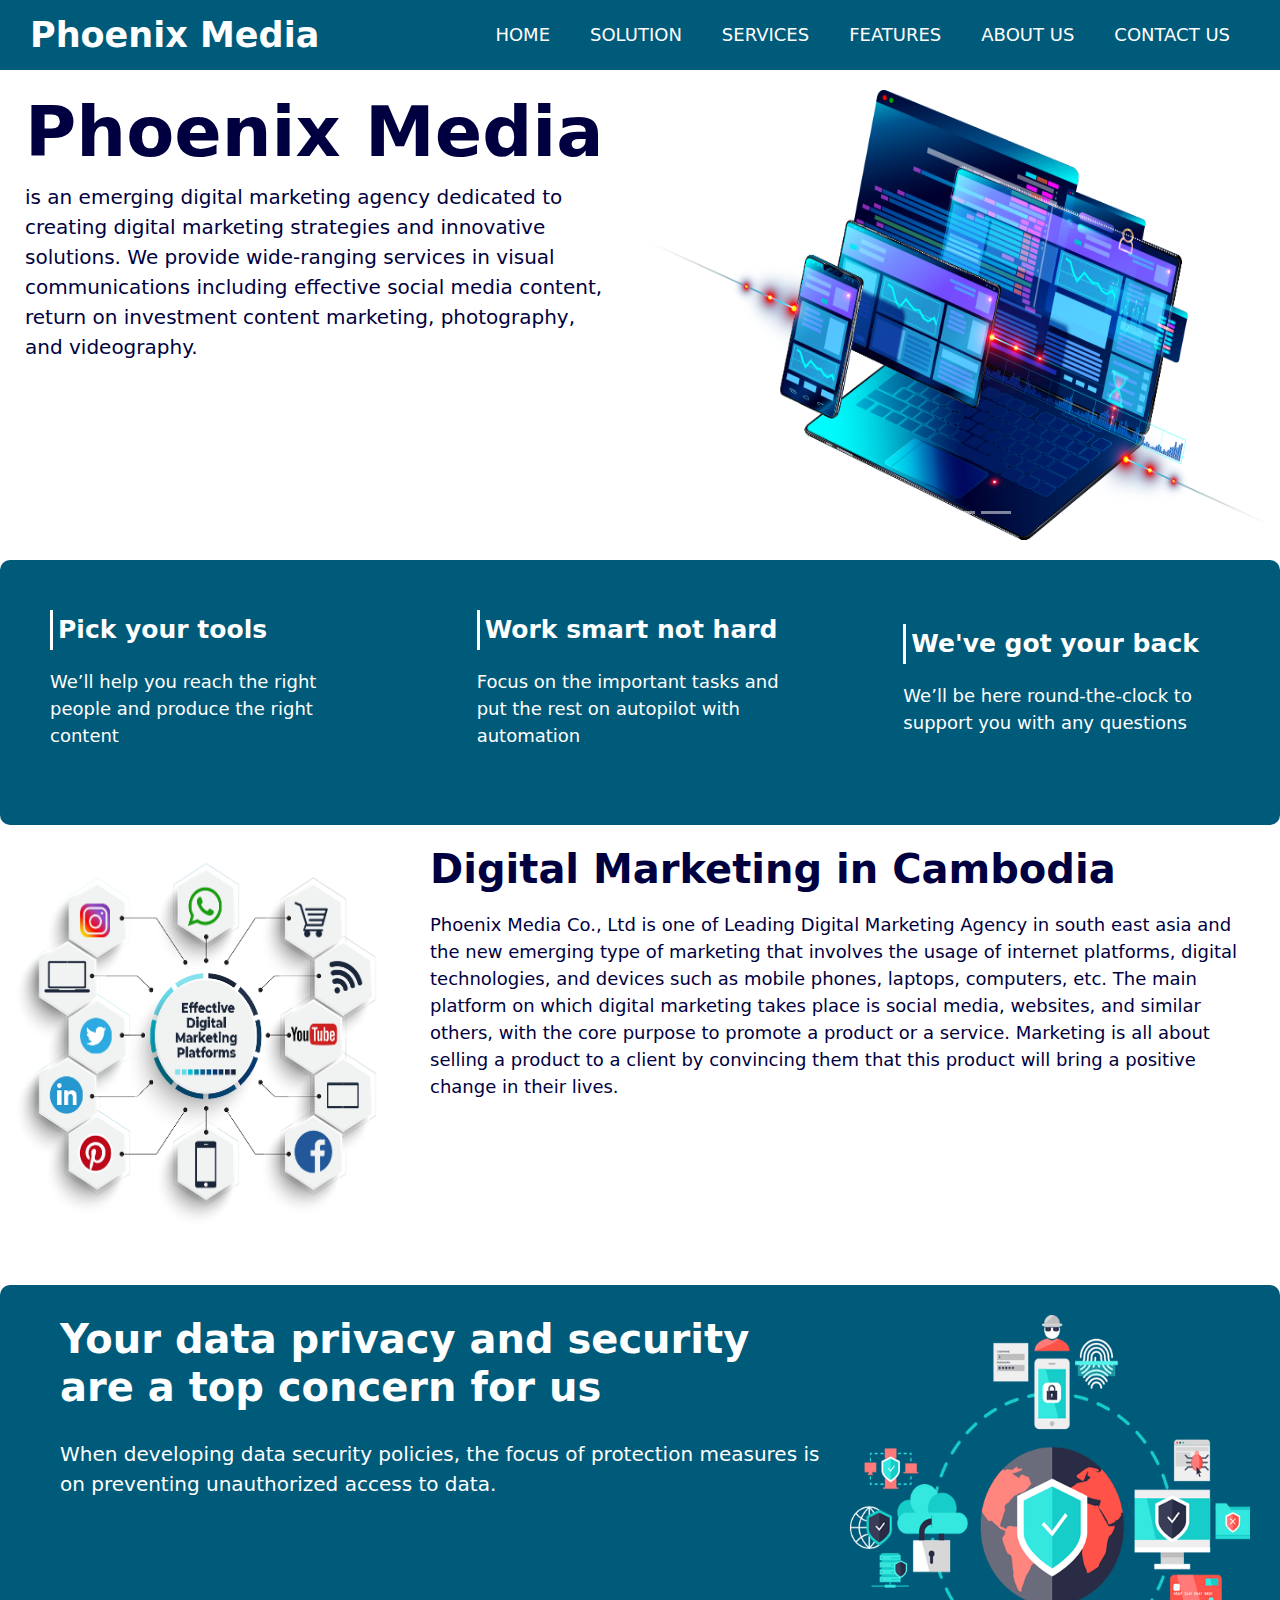
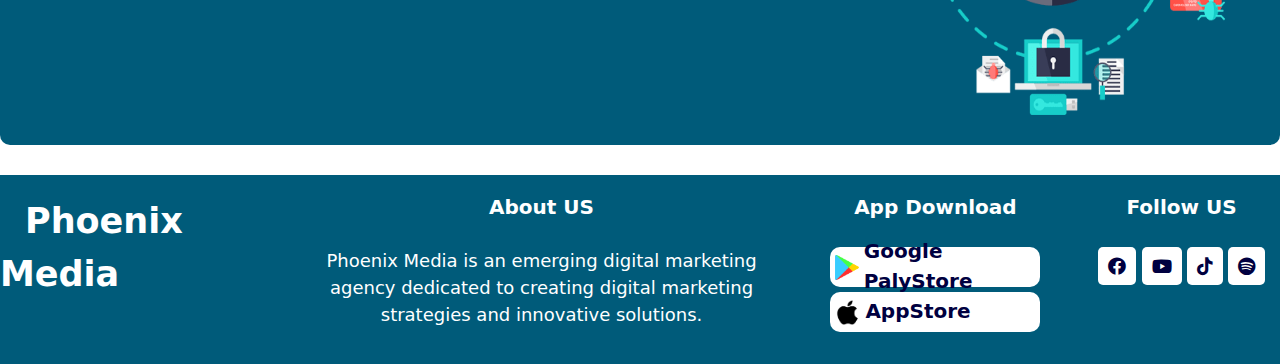
<file: front-end/index.html>
<!DOCTYPE html>
<html lang="en">
<head>
    <meta charset="UTF-8">
    <meta http-equiv="X-UA-Compatible" content="IE=edge">
    <meta name="viewport" content="width=device-width, initial-scale=1.0">

    <link rel="stylesheet" href="./assets/style.css">
    <link rel="stylesheet" href="./assets/responsive.css">

    <link rel="stylesheet" href="./assets/bootstrap5/css/bootstrap.min.css">
    <script src="https://cdn.jsdelivr.net/npm/@popperjs/core@2.9.2/dist/umd/popper.min.js" integrity="sha384-IQsoLXl5PILFhosVNubq5LC7Qb9DXgDA9i+tQ8Zj3iwWAwPtgFTxbJ8NT4GN1R8p" crossorigin="anonymous"></script>
    <script src="https://cdn.jsdelivr.net/npm/bootstrap@5.0.2/dist/js/bootstrap.min.js" integrity="sha384-cVKIPhGWiC2Al4u+LWgxfKTRIcfu0JTxR+EQDz/bgldoEyl4H0zUF0QKbrJ0EcQF" crossorigin="anonymous"></script>
    
    <link rel="stylesheet" href="./assets/fontawesome/css/all.min.css">

    <script src="./assets/jquery-3.6.0.min.js"></script>
    <title>Phoneix-2</title>
</head>
<body>

    <section>
        <div class="main-mobile-menu">
            <div class="nav">
                <a href="#">Phoenix Media</a>
                <i class="fa fa-bars" id="bars"></i>
            </div>
        </div>
        <div class="sidenav">
            <h6>Phoenix Media</h6>
            <a href="#about">Home</a>
            <a href="#services">Solution</a>
            <button class="dropdown-btn">
                Services
                <i class="fa fa-caret-down"></i>
            </button>
            <div class="dropdown-container">
                <a href="detail.html">Web Design</a>
                <a href="detail.html">Mobile App</a>
                <a href="detail.html">Graphic Design</a>
                <a href="detail.html">Video Edit</a>
                <a href="detail.html">Digital Marketing</a>
                <a href="detail.html">CRM Software</a>
                <a href="detail.html">Digital PR and Influencer</a>
                <a href="detail.html">Branding and Creative</a>
            </div>
            <a href="#contact">Feature</a>
            <a href="#contact">About Us</a>
            <a href="#contact">Contact Us</a>
        </div>
    </section>
    <nav>
        <div class="wrapper">
            <div class="logo">
                <a href="index.html">Phoenix Media</a>
            </div>
            <ul class="nav-links">
                <li><a href="index.html">HOME</a></li>
                <li><a href="solution.html">SOLUTION</a></li>
                <li>
                    <a href="#">SERVICES</a>
                    <div class="mega-box">
                        <div class="content">
                            <div class="main">
                                <ul class="mega-links">
                                    <li><a href="detail.html">Web Design</a></li>
                                    <li><a href="detail.html">Mobile App</a></li>
                                    <li><a href="detail.html">Graphic Design</a></li>
                                    <li><a href="detail.html">Video Edit</a></li>
                                </ul>
                            </div>
                            <div class="main">
                                <ul class="mega-links">
                                    <li><a href="detail.html">Digital Marketing</a></li>
                                    <li><a href="detail.html">CRM Software</a></li>
                                    <li><a href="detail.html">Digital PR and Influencer</a></li>
                                    <li><a href="detail.html">Branding and Creative</a></li>
                                </ul>
                            </div>
                            <div class="main">
                                <img src="./assets/images/mega-menu-img/1.jpg" alt="..">
                            </div>
                        </div>
                    </div>
                </li>
                <li><a href="feature.html">FEATURES</a></li>
                <li><a href="about.html">ABOUT US</a></li>
                <li><a href="contact.html">CONTACT US</a></li>
            </ul>
        </div>
    </nav>

    <!-- mobile and ipad menu -->
    


    <section>
        <div class="main-banner">
            <div class="banner">
                <div class="left">
                    <h1>Phoenix Media</h1>
                    <p>is an emerging digital marketing agency dedicated to creating digital marketing strategies and innovative solutions. We provide wide-ranging services in visual communications including effective social media content, return on investment content marketing, photography, and videography.</p>
                </div>
                <div class="right">
                    <div id="carouselExampleIndicators" class="carousel slide" data-bs-ride="carousel">
                        <div class="carousel-indicators">
                            <button type="button" data-bs-target="#carouselExampleIndicators" data-bs-slide-to="0" class="active" aria-current="true" aria-label="Slide 1"></button>
                            <button type="button" data-bs-target="#carouselExampleIndicators" data-bs-slide-to="1" aria-label="Slide 2"></button>
                            <button type="button" data-bs-target="#carouselExampleIndicators" data-bs-slide-to="2" aria-label="Slide 3"></button>
                        </div>
                        <div class="carousel-inner">
                            <div class="carousel-item active">
                                <img src="./assets/images/banner/1.png" class="d-block w-100" alt="...">
                            </div>
                            <div class="carousel-item">
                                <img src="./assets/images/banner/2.png" class="d-block w-100" alt="...">
                            </div>
                            <div class="carousel-item">
                                <img src="./assets/images/banner/3.png" class="d-block w-100" alt="...">
                            </div>
                        </div>
                    </div>
                </div>
            </div>
        </div>
    </section>

    <section>
        <div class="mian-content-1">
            <div class="content-1">
                <div class="box">
                    <h6>Pick your tools</h6>
                    <p>We’ll help you reach the right people and produce the right content</p>
                </div>
                <div class="box">
                    <h6>Work smart not hard</h6>
                    <p>Focus on the important tasks and put the rest on autopilot with automation</p>
                </div>
                <div class="box">
                    <h6>We've got your back</h6>
                    <p>We’ll be here round-the-clock to support you with any questions</p>
                </div>
            </div>
        </div>
    </section>

    <section>
        <div class="main-content-2">
            <div class="content-2">
                <div class="left">
                    <div class="images">
                        <img src="./assets/images/features/1.png" alt="">
                    </div>
                </div>
                <div class="right">
                    <h6>Digital Marketing in Cambodia</h6>
                    <p>Phoenix Media Co., Ltd is one of Leading Digital Marketing Agency in south east asia and the new emerging type of marketing that involves the usage of internet platforms, digital technologies, and devices such as mobile phones, laptops, computers, etc. The main platform on which digital marketing takes place is social media, websites, and similar others, with the core purpose to promote a product or a service. Marketing is all about selling a product to a client by convincing them that this product will bring a positive change in their lives.</p>
                </div>
            </div>
        </div>
    </section>

    <section>
        <div class="main-content-3">
            <div class="content-3">
                <div class="left">
                    <h6>Your data privacy and security are a top concern for us</h6>
                    <p>When developing data security policies, the focus of protection measures is on preventing unauthorized access to data.</p>
                </div>
                <div class="right">
                    <div class="images">
                        <img src="./assets/images/features/2.png" alt="">
                    </div>
                </div>
            </div>
        </div>
    </section>

    <footer>
        <div class="main-footer">
            <div class="footer">
                <div class="logo-footer">
                    <a href="#">Phoenix Media</a>
                </div>
                <div class="about-us">
                    <h6>About US</h6>
                    <p>Phoenix Media is an emerging digital marketing agency dedicated to creating digital marketing strategies and innovative solutions.</p>
                </div>
                <div class="app-link">
                    <h6>App Download</h6>
                    <a href="https://play.google.com/store/games">
                        <div class="box-app">
                            <img src="./assets/images/app-link/Google_Play.png" alt="">
                            <p>Google PalyStore</p>
                        </div>
                    </a>
                    <a href="https://www.apple.com/app-store/">
                        <div class="box-app">
                            <img src="./assets/images/app-link/apple-logo.png" alt="">
                            <p>AppStore</p>
                        </div>
                    </a>
                </div>
                <div class="social-media">
                    <h6>Follow US </h6>
                    <a href="https://www.facebook.com/"><i class="fab fa-facebook"></i></a>
                    <a href="https://www.youtube.com/"><i class="fab fa-youtube"></i></a>
                    <a href="https://www.tiktok.com/"><i class="fab fa-tiktok"></i></a>
                    <a href="https://www.spotify.com/"><i class="fab fa-spotify"></i></a>
                </div>
            </div>
        </div>
    </footer>
    
    <script src="./assets/script.js"></script>
</body>
</html>
</file>
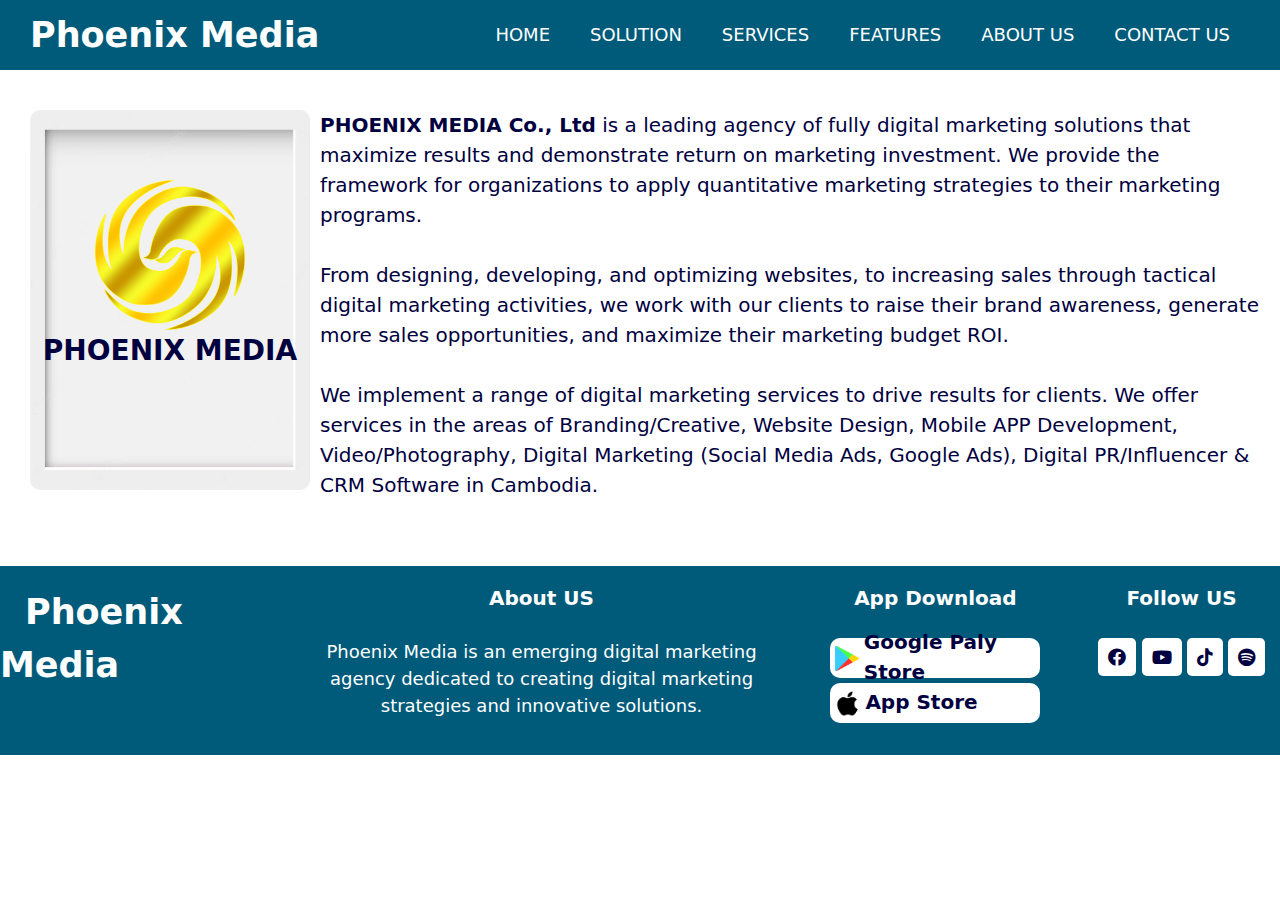
<file: front-end/about.html>
<!DOCTYPE html>
<html lang="en">
<head>
    <meta charset="UTF-8">
    <meta http-equiv="X-UA-Compatible" content="IE=edge">
    <meta name="viewport" content="width=device-width, initial-scale=1.0">
    <link rel="stylesheet" href="./assets/style.css">
    <link rel="stylesheet" href="./assets/responsive.css">

    <link rel="stylesheet" href="./assets/bootstrap5/css/bootstrap.min.css">
    <script src="https://cdn.jsdelivr.net/npm/@popperjs/core@2.9.2/dist/umd/popper.min.js" integrity="sha384-IQsoLXl5PILFhosVNubq5LC7Qb9DXgDA9i+tQ8Zj3iwWAwPtgFTxbJ8NT4GN1R8p" crossorigin="anonymous"></script>
    <script src="https://cdn.jsdelivr.net/npm/bootstrap@5.0.2/dist/js/bootstrap.min.js" integrity="sha384-cVKIPhGWiC2Al4u+LWgxfKTRIcfu0JTxR+EQDz/bgldoEyl4H0zUF0QKbrJ0EcQF" crossorigin="anonymous"></script>
    
    <link rel="stylesheet" href="./assets/fontawesome/css/all.min.css">

    <script src="./assets/jquery-3.6.0.min.js"></script>
    <title>About</title>
</head>
<body>
    <nav>
        <div class="wrapper">
            <div class="logo">
                <a href="index.html">Phoenix Media</a>
            </div>
            <ul class="nav-links">
                <li><a href="index.html">HOME</a></li>
                <li><a href="solution.html">SOLUTION</a></li>
                <li>
                    <a href="#">SERVICES</a>
                    <div class="mega-box">
                        <div class="content">
                            <div class="main">
                                <ul class="mega-links">
                                    <li><a href="detail.html">Web Design</a></li>
                                    <li><a href="detail.html">Mobile App</a></li>
                                    <li><a href="detail.html">Graphic Design</a></li>
                                    <li><a href="detail.html">Video Edit</a></li>
                                </ul>
                            </div>
                            <div class="main">
                                <ul class="mega-links">
                                    <li><a href="detail.html">Digital Marketing</a></li>
                                    <li><a href="detail.html">CRM Software</a></li>
                                    <li><a href="detail.html">Digital PR and Influencer</a></li>
                                    <li><a href="detail.html">Branding and Creative</a></li>
                                </ul>
                            </div>
                            <div class="main">
                                <img src="./assets/images/mega-menu-img/1.jpg" alt="..">
                            </div>
                        </div>
                    </div>
                </li>
                <li><a href="feature.html">FEATURES</a></li>
                <li><a href="about.html">ABOUT US</a></li>
                <li><a href="contact.html">CONTACT US</a></li>
            </ul>
        </div>
    </nav>

    <section>
        <div class="main-about">
            <div class="about">
                <div class="left">
                    <div class="images">
                        <img src="./assets/images/img-about/1.PNG" alt="">
                        <div class="logo-about">
                            <img src="./assets/images/logo/1.png" alt="">
                            <p>PHOENIX MEDIA</p>
                        </div>
                    </div>
                </div>
                <div class="right">
                    <div class="des">
                        <p><b>PHOENIX MEDIA Co., Ltd</b> is a leading agency of fully digital marketing solutions that maximize results and demonstrate return on marketing investment. We provide the framework for organizations to apply quantitative marketing strategies to their marketing programs. <br><br> From designing, developing, and optimizing websites, to increasing sales through tactical digital marketing activities, we work with our clients to raise their brand awareness, generate more sales opportunities, and maximize their marketing budget ROI. <br><br> We implement a range of digital marketing services to drive results for clients. We offer services in the areas of Branding/Creative, Website Design, Mobile APP Development, Video/Photography, Digital Marketing (Social Media Ads, Google Ads), Digital PR/Influencer & CRM Software in Cambodia.</p>
                    </div>
                </div>
            </div>
        </div>
    </section>

    <footer>
        <div class="main-footer">
            <div class="footer">
                <div class="logo-footer">
                    <a href="#">Phoenix Media</a>
                </div>
                <div class="about-us">
                    <h6>About US</h6>
                    <p>Phoenix Media is an emerging digital marketing agency dedicated to creating digital marketing strategies and innovative solutions.</p>
                </div>
                <div class="app-link">
                    <h6>App Download</h6>
                    <a href="https://play.google.com/store/games">
                        <div class="box-app">
                            <img src="./assets/images/app-link/Google_Play.png" alt="">
                            <p>Google Paly Store</p>
                        </div>
                    </a>
                    <a href="https://www.apple.com/app-store/">
                        <div class="box-app">
                            <img src="./assets/images/app-link/apple-logo.png" alt="">
                            <p>App Store</p>
                        </div>
                    </a>
                </div>
                <div class="social-media">
                    <h6>Follow US </h6>
                    <a href="https://www.facebook.com/"><i class="fab fa-facebook"></i></a>
                    <a href="https://www.youtube.com/"><i class="fab fa-youtube"></i></a>
                    <a href="https://www.tiktok.com/"><i class="fab fa-tiktok"></i></a>
                    <a href="https://www.spotify.com/"><i class="fab fa-spotify"></i></a>
                </div>
            </div>
        </div>
    </footer>
    <script src="./assets/script.js"></script>
</body>
</html>
</file>
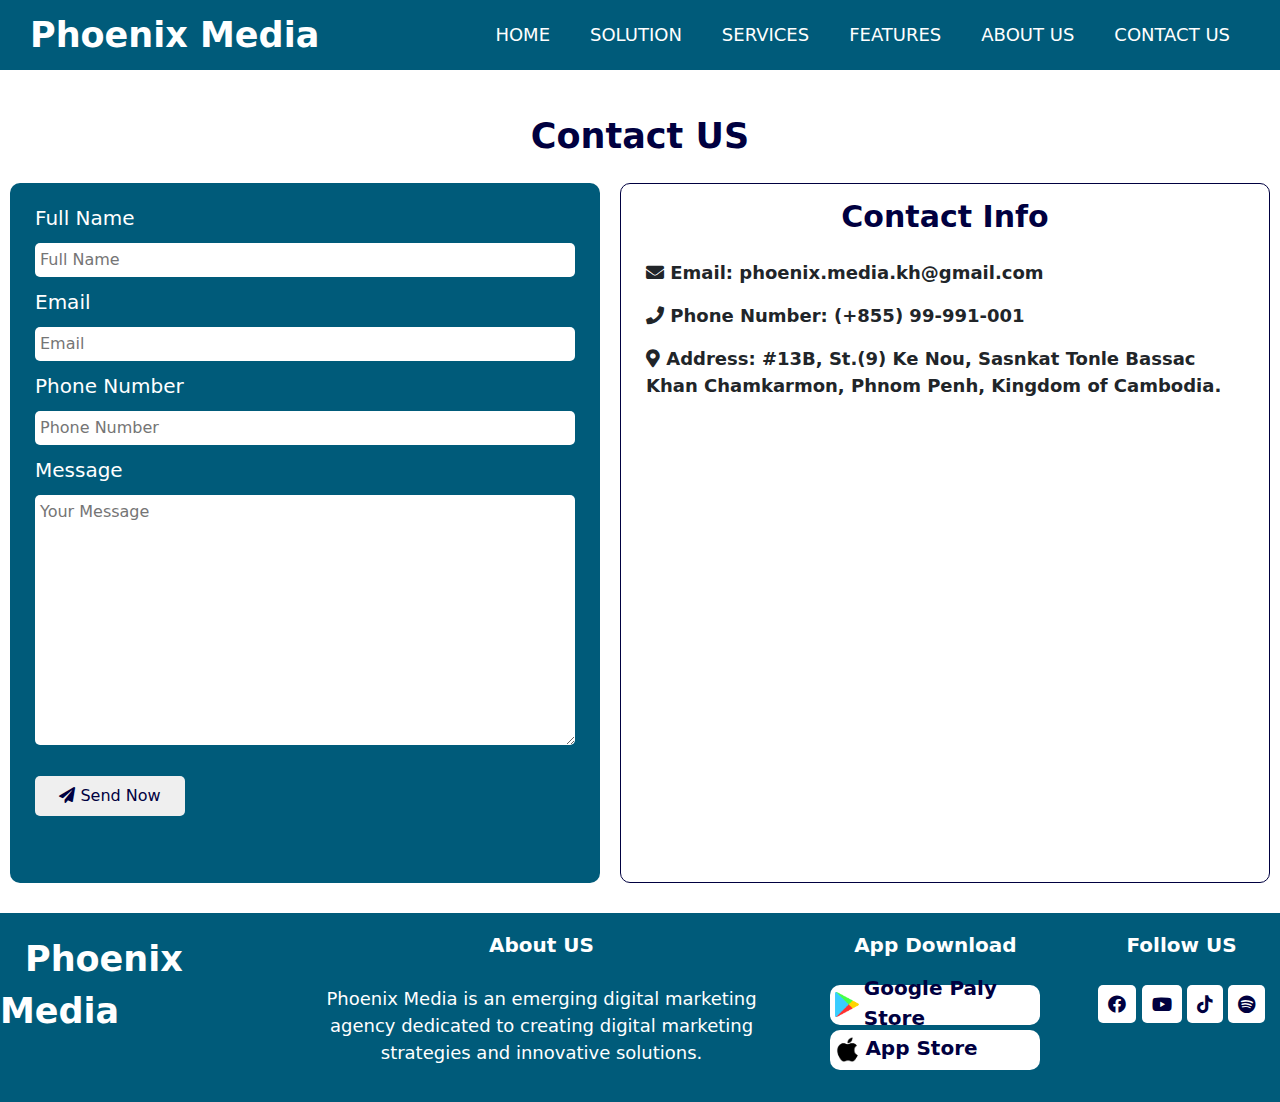
<file: front-end/contact.html>
<!DOCTYPE html>
<html lang="en">
<head>
    <meta charset="UTF-8">
    <meta http-equiv="X-UA-Compatible" content="IE=edge">
    <meta name="viewport" content="width=device-width, initial-scale=1.0">
    <link rel="stylesheet" href="./assets/style.css">
    <link rel="stylesheet" href="./assets/responsive.css">

    <link rel="stylesheet" href="./assets/bootstrap5/css/bootstrap.min.css">
    <script src="https://cdn.jsdelivr.net/npm/@popperjs/core@2.9.2/dist/umd/popper.min.js" integrity="sha384-IQsoLXl5PILFhosVNubq5LC7Qb9DXgDA9i+tQ8Zj3iwWAwPtgFTxbJ8NT4GN1R8p" crossorigin="anonymous"></script>
    <script src="https://cdn.jsdelivr.net/npm/bootstrap@5.0.2/dist/js/bootstrap.min.js" integrity="sha384-cVKIPhGWiC2Al4u+LWgxfKTRIcfu0JTxR+EQDz/bgldoEyl4H0zUF0QKbrJ0EcQF" crossorigin="anonymous"></script>
    
    <link rel="stylesheet" href="./assets/fontawesome/css/all.min.css">

    <script src="./assets/jquery-3.6.0.min.js"></script>
    <title>Conact</title>
</head>
<body>
    <nav>
        <div class="wrapper">
            <div class="logo">
                <a href="index.html">Phoenix Media</a>
            </div>
            <ul class="nav-links">
                <li><a href="index.html">HOME</a></li>
                <li><a href="solution.html">SOLUTION</a></li>
                <li>
                    <a href="#">SERVICES</a>
                    <div class="mega-box">
                        <div class="content">
                            <div class="main">
                                <ul class="mega-links">
                                    <li><a href="detail.html">Web Design</a></li>
                                    <li><a href="detail.html">Mobile App</a></li>
                                    <li><a href="detail.html">Graphic Design</a></li>
                                    <li><a href="detail.html">Video Edit</a></li>
                                </ul>
                            </div>
                            <div class="main">
                                <ul class="mega-links">
                                    <li><a href="detail.html">Digital Marketing</a></li>
                                    <li><a href="detail.html">CRM Software</a></li>
                                    <li><a href="detail.html">Digital PR and Influencer</a></li>
                                    <li><a href="detail.html">Branding and Creative</a></li>
                                </ul>
                            </div>
                            <div class="main">
                                <img src="./assets/images/mega-menu-img/1.jpg" alt="..">
                            </div>
                        </div>
                    </div>
                </li>
                <li><a href="feature.html">FEATURES</a></li>
                <li><a href="about.html">ABOUT US</a></li>
                <li><a href="contact.html">CONTACT US</a></li>
            </ul>
        </div>
    </nav>

    <section>
        <div class="main-contact">
            <div class="title-contact">
                Contact US
            </div>
            <div class="contact">
                <div class="left">
                    <form action="#" method="post" enctype="multipart/form-data">
                        <label for="#">Full Name</label><br>
                        <input type="text" placeholder="Full Name" name="fullName"><br>
                        <label for="#">Email</label><br>
                        <input type="text" placeholder="Email" name="email"><br>
                        <label for="#">Phone Number</label><br>
                        <input type="text" placeholder="Phone Number" name="phNumber"><br>
                        <label for="#">Message</label><br>
                        <textarea name="#" id="" cols="30" rows="10" placeholder="Your Message" name="message"></textarea><br><br>
                        <button type="submit" name="btn-contact"><i class="fas fa-paper-plane"></i> Send Now</button>
                    </form>
                </div>
                <div class="right">
                    <div class="title">
                        Contact Info
                    </div>
                    <p><i class="fas fa-envelope"></i> Email: phoenix.media.kh@gmail.com</p>
                    <p><i class="fas fa-phone"></i> Phone Number: (+855) 99-991-001</p>
                    <p><i class="fas fa-map-marker-alt"></i> Address: #13B, St.(9) Ke Nou, Sasnkat Tonle Bassac Khan Chamkarmon, Phnom Penh, Kingdom of Cambodia.</p>
                    <iframe src="https://www.google.com/maps/embed?pb=!1m18!1m12!1m3!1d1162.1457853068307!2d104.93164729448192!3d11.553513661783743!2m3!1f0!2f0!3f0!3m2!1i1024!2i768!4f13.1!3m3!1m2!1s0x310951ac12aec5f3%3A0x2679eed14e502fc1!2zTEggUmVzaWRlbmNlIOa-nOa1t-aAu-ijgeWFrOWvkw!5e0!3m2!1sen!2skh!4v1657012548816!5m2!1sen!2skh" width="600" height="450" style="border:0;" allowfullscreen="" loading="lazy" referrerpolicy="no-referrer-when-downgrade"></iframe>
                </div>
            </div>
        </div>
    </section>

    <footer>
        <div class="main-footer">
            <div class="footer">
                <div class="logo-footer">
                    <a href="#">Phoenix Media</a>
                </div>
                <div class="about-us">
                    <h6>About US</h6>
                    <p>Phoenix Media is an emerging digital marketing agency dedicated to creating digital marketing strategies and innovative solutions.</p>
                </div>
                <div class="app-link">
                    <h6>App Download</h6>
                    <a href="https://play.google.com/store/games">
                        <div class="box-app">
                            <img src="./assets/images/app-link/Google_Play.png" alt="">
                            <p>Google Paly Store</p>
                        </div>
                    </a>
                    <a href="https://www.apple.com/app-store/">
                        <div class="box-app">
                            <img src="./assets/images/app-link/apple-logo.png" alt="">
                            <p>App Store</p>
                        </div>
                    </a>
                </div>
                <div class="social-media">
                    <h6>Follow US </h6>
                    <a href="https://www.facebook.com/"><i class="fab fa-facebook"></i></a>
                    <a href="https://www.youtube.com/"><i class="fab fa-youtube"></i></a>
                    <a href="https://www.tiktok.com/"><i class="fab fa-tiktok"></i></a>
                    <a href="https://www.spotify.com/"><i class="fab fa-spotify"></i></a>
                </div>
            </div>
        </div>
    </footer>
    <script src="./assets/script.js"></script>
</body>
</html>
</file>
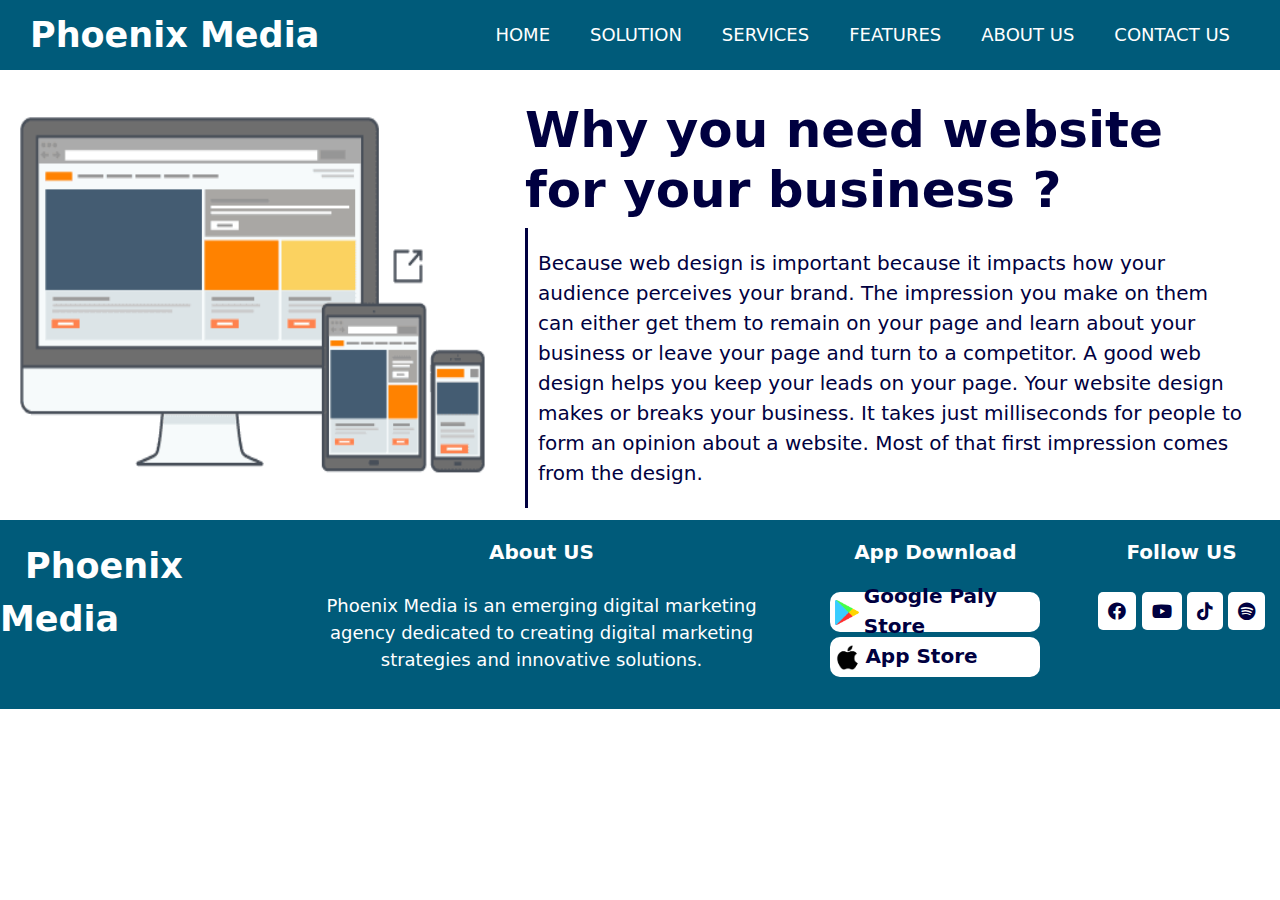
<file: front-end/detail.html>
<!DOCTYPE html>
<html lang="en">
<head>
    <meta charset="UTF-8">
    <meta http-equiv="X-UA-Compatible" content="IE=edge">
    <meta name="viewport" content="width=device-width, initial-scale=1.0">
    <link rel="stylesheet" href="./assets/style.css">
    <link rel="stylesheet" href="./assets/responsive.css">

    <link rel="stylesheet" href="./assets/bootstrap5/css/bootstrap.min.css">
    <script src="https://cdn.jsdelivr.net/npm/@popperjs/core@2.9.2/dist/umd/popper.min.js" integrity="sha384-IQsoLXl5PILFhosVNubq5LC7Qb9DXgDA9i+tQ8Zj3iwWAwPtgFTxbJ8NT4GN1R8p" crossorigin="anonymous"></script>
    <script src="https://cdn.jsdelivr.net/npm/bootstrap@5.0.2/dist/js/bootstrap.min.js" integrity="sha384-cVKIPhGWiC2Al4u+LWgxfKTRIcfu0JTxR+EQDz/bgldoEyl4H0zUF0QKbrJ0EcQF" crossorigin="anonymous"></script>
    
    <link rel="stylesheet" href="./assets/fontawesome/css/all.min.css">

    <script src="./assets/jquery-3.6.0.min.js"></script>
    <title>Detail</title>
</head>
<body>
    <nav>
        <div class="wrapper">
            <div class="logo">
                <a href="index.html">Phoenix Media</a>
            </div>
            <ul class="nav-links">
                <li><a href="index.html">HOME</a></li>
                <li><a href="solution.html">SOLUTION</a></li>
                <li>
                    <a href="#">SERVICES</a>
                    <div class="mega-box">
                        <div class="content">
                            <div class="main">
                                <ul class="mega-links">
                                    <li><a href="detail.html">Web Design</a></li>
                                    <li><a href="detail.html">Mobile App</a></li>
                                    <li><a href="detail.html">Graphic Design</a></li>
                                    <li><a href="detail.html">Video Edit</a></li>
                                </ul>
                            </div>
                            <div class="main">
                                <ul class="mega-links">
                                    <li><a href="detail.html">Digital Marketing</a></li>
                                    <li><a href="detail.html">CRM Software</a></li>
                                    <li><a href="detail.html">Digital PR and Influencer</a></li>
                                    <li><a href="detail.html">Branding and Creative</a></li>
                                </ul>
                            </div>
                            <div class="main">
                                <img src="./assets/images/mega-menu-img/1.jpg" alt="..">
                            </div>
                        </div>
                    </div>
                </li>
                <li><a href="feature.html">FEATURES</a></li>
                <li><a href="about.html">ABOUT US</a></li>
                <li><a href="contact.html">CONTACT US</a></li>
            </ul>
        </div>
    </nav>

    <section>
        <div class="main-detail">
            <div class="detail">
                <div class="left">
                    <div class="images">
                        <img src="./assets/images/detail/1.png" alt="">
                    </div>
                </div>
                <div class="right">
                    <h6>Why you need website for your business ?</h6>
                    <p>Because web design is important because it impacts how your audience perceives your brand. The impression you make on them can either get them to remain on your page and learn about your business or leave your page and turn to a competitor. A good web design helps you keep your leads on your page. Your website design makes or breaks your business. It takes just milliseconds for people to form an opinion about a website. Most of that first impression comes from the design.</p>
                </div>
            </div>
        </div>
    </section>

    <footer>
        <div class="main-footer">
            <div class="footer">
                <div class="logo-footer">
                    <a href="#">Phoenix Media</a>
                </div>
                <div class="about-us">
                    <h6>About US</h6>
                    <p>Phoenix Media is an emerging digital marketing agency dedicated to creating digital marketing strategies and innovative solutions.</p>
                </div>
                <div class="app-link">
                    <h6>App Download</h6>
                    <a href="https://play.google.com/store/games">
                        <div class="box-app">
                            <img src="./assets/images/app-link/Google_Play.png" alt="">
                            <p>Google Paly Store</p>
                        </div>
                    </a>
                    <a href="https://www.apple.com/app-store/">
                        <div class="box-app">
                            <img src="./assets/images/app-link/apple-logo.png" alt="">
                            <p>App Store</p>
                        </div>
                    </a>
                </div>
                <div class="social-media">
                    <h6>Follow US </h6>
                    <a href="https://www.facebook.com/"><i class="fab fa-facebook"></i></a>
                    <a href="https://www.youtube.com/"><i class="fab fa-youtube"></i></a>
                    <a href="https://www.tiktok.com/"><i class="fab fa-tiktok"></i></a>
                    <a href="https://www.spotify.com/"><i class="fab fa-spotify"></i></a>
                </div>
            </div>
        </div>
    </footer>
    <script src="./assets/script.js"></script>
</body>
</html>
</file>
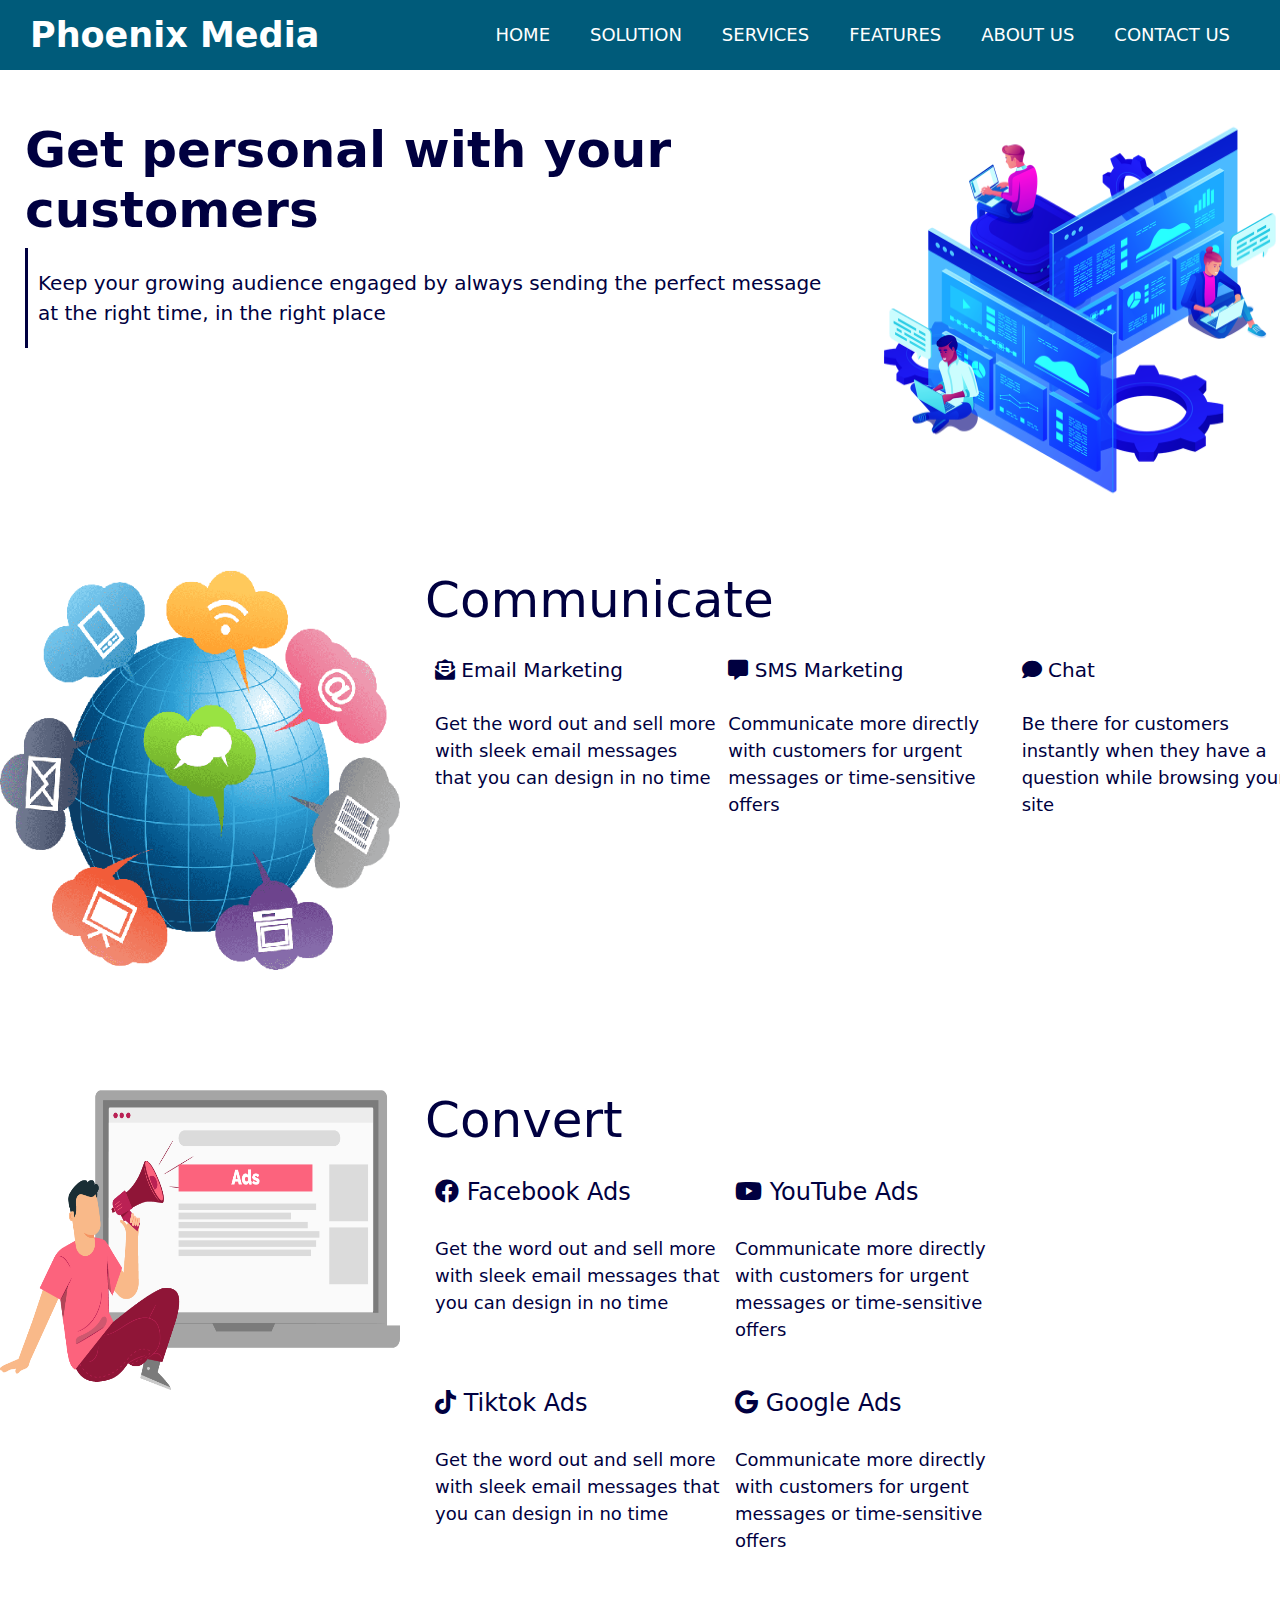
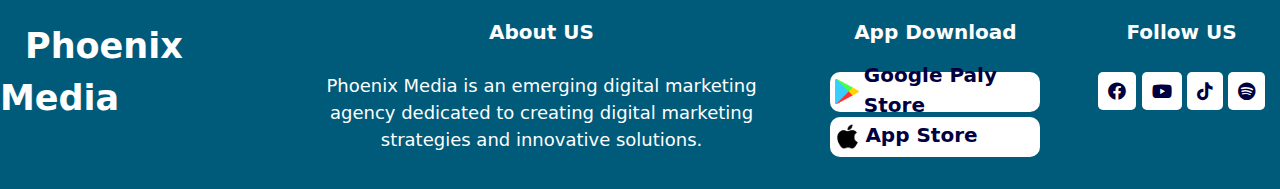
<file: front-end/feature.html>
<!DOCTYPE html>
<html lang="en">
<head>
    <meta charset="UTF-8">
    <meta http-equiv="X-UA-Compatible" content="IE=edge">
    <meta name="viewport" content="width=device-width, initial-scale=1.0">
    <link rel="stylesheet" href="./assets/style.css">
    <link rel="stylesheet" href="./assets/responsive.css">

    <link rel="stylesheet" href="./assets/bootstrap5/css/bootstrap.min.css">
    <script src="https://cdn.jsdelivr.net/npm/@popperjs/core@2.9.2/dist/umd/popper.min.js" integrity="sha384-IQsoLXl5PILFhosVNubq5LC7Qb9DXgDA9i+tQ8Zj3iwWAwPtgFTxbJ8NT4GN1R8p" crossorigin="anonymous"></script>
    <script src="https://cdn.jsdelivr.net/npm/bootstrap@5.0.2/dist/js/bootstrap.min.js" integrity="sha384-cVKIPhGWiC2Al4u+LWgxfKTRIcfu0JTxR+EQDz/bgldoEyl4H0zUF0QKbrJ0EcQF" crossorigin="anonymous"></script>
    
    <link rel="stylesheet" href="./assets/fontawesome/css/all.min.css">

    <script src="./assets/jquery-3.6.0.min.js"></script>
    <title>Feature</title>
</head>
<body>
    <nav>
        <div class="wrapper">
            <div class="logo">
                <a href="index.html">Phoenix Media</a>
            </div>
            <ul class="nav-links">
                <li><a href="index.html">HOME</a></li>
                <li><a href="solution.html">SOLUTION</a></li>
                <li>
                    <a href="#">SERVICES</a>
                    <div class="mega-box">
                        <div class="content">
                            <div class="main">
                                <ul class="mega-links">
                                    <li><a href="detail.html">Web Design</a></li>
                                    <li><a href="detail.html">Mobile App</a></li>
                                    <li><a href="detail.html">Graphic Design</a></li>
                                    <li><a href="detail.html">Video Edit</a></li>
                                </ul>
                            </div>
                            <div class="main">
                                <ul class="mega-links">
                                    <li><a href="detail.html">Digital Marketing</a></li>
                                    <li><a href="detail.html">CRM Software</a></li>
                                    <li><a href="detail.html">Digital PR and Influencer</a></li>
                                    <li><a href="detail.html">Branding and Creative</a></li>
                                </ul>
                            </div>
                            <div class="main">
                                <img src="./assets/images/mega-menu-img/1.jpg" alt="..">
                            </div>
                        </div>
                    </div>
                </li>
                <li><a href="feature.html">FEATURES</a></li>
                <li><a href="about.html">ABOUT US</a></li>
                <li><a href="contact.html">CONTACT US</a></li>
            </ul>
        </div>
    </nav>

    <section>
        <div class="main-feature-1">
            <div class="feature">
                <div class="left">
                    <h6>Get personal with your customers</h6>
                    <p>Keep your growing audience engaged by always sending the perfect message at the right time, in the right place</p>
                </div>
                <div class="right">
                    <div class="images">
                        <img src="./assets/images/features/5.png" alt="">
                    </div>
                </div>
            </div>
        </div>
    </section>


    <section>
        <div class="main-feature-2">
            <div class="feature">
                <div class="left">
                    <div class="images">
                        <img src="./assets/images/features/3.png" alt="">
                    </div>
                </div>
                <div class="right">
                    <h1>Communicate</h1>
                    <div class="right-box">
                        <div class="box">
                            <h6><i class="fas fa-envelope-open-text"></i> Email Marketing</h6>
                            <p>Get the word out and sell more with sleek email messages that you can design in no time</p>
                        </div>
                        <div class="box">
                            <h6><i class="fas fa-comment-alt"></i> SMS Marketing</h6>
                            <p>Communicate more directly with customers for urgent messages or time-sensitive offers</p>
                        </div>
                        <div class="box">
                            <h6><i class="fas fa-comment"></i> Chat</h6>
                            <p>Be there for customers instantly when they have a question while browsing your site</p>
                        </div>
                    </div>
                </div>
            </div>
        </div>
    </section>


    <section>
        <div class="main-feature-3">
            <div class="feature">
                <div class="left">
                    <div class="images">
                        <img src="./assets/images/features/4.png" alt="">
                    </div>
                </div>
                <div class="right">
                    <h1>Convert</h1>
                    <div class="right-box">
                        <div class="box">
                            <h6><i class="fab fa-facebook"></i> Facebook Ads</h6>
                            <p>Get the word out and sell more with sleek email messages that you can design in no time</p>
                        </div>
                        <div class="box">
                            <h6><i class="fab fa-youtube"></i> YouTube Ads</h6>
                            <p>Communicate more directly with customers for urgent messages or time-sensitive offers</p>
                        </div>
                    </div>
                    <div class="right-box">
                        <div class="box">
                            <h6><i class="fab fa-tiktok"></i> Tiktok Ads</h6>
                            <p>Get the word out and sell more with sleek email messages that you can design in no time</p>
                        </div>
                        <div class="box">
                            <h6><i class="fab fa-google"></i> Google Ads</h6>
                            <p>Communicate more directly with customers for urgent messages or time-sensitive offers</p>
                        </div>
                    </div>
                </div>
            </div>
        </div>
    </section>


    <footer>
        <div class="main-footer">
            <div class="footer">
                <div class="logo-footer">
                    <a href="#">Phoenix Media</a>
                </div>
                <div class="about-us">
                    <h6>About US</h6>
                    <p>Phoenix Media is an emerging digital marketing agency dedicated to creating digital marketing strategies and innovative solutions.</p>
                </div>
                <div class="app-link">
                    <h6>App Download</h6>
                    <a href="https://play.google.com/store/games">
                        <div class="box-app">
                            <img src="./assets/images/app-link/Google_Play.png" alt="">
                            <p>Google Paly Store</p>
                        </div>
                    </a>
                    <a href="https://www.apple.com/app-store/">
                        <div class="box-app">
                            <img src="./assets/images/app-link/apple-logo.png" alt="">
                            <p>App Store</p>
                        </div>
                    </a>
                </div>
                <div class="social-media">
                    <h6>Follow US </h6>
                    <a href="https://www.facebook.com/"><i class="fab fa-facebook"></i></a>
                    <a href="https://www.youtube.com/"><i class="fab fa-youtube"></i></a>
                    <a href="https://www.tiktok.com/"><i class="fab fa-tiktok"></i></a>
                    <a href="https://www.spotify.com/"><i class="fab fa-spotify"></i></a>
                </div>
            </div>
        </div>
    </footer>
    <script src="./assets/script.js"></script>
</body>
</html>
</file>
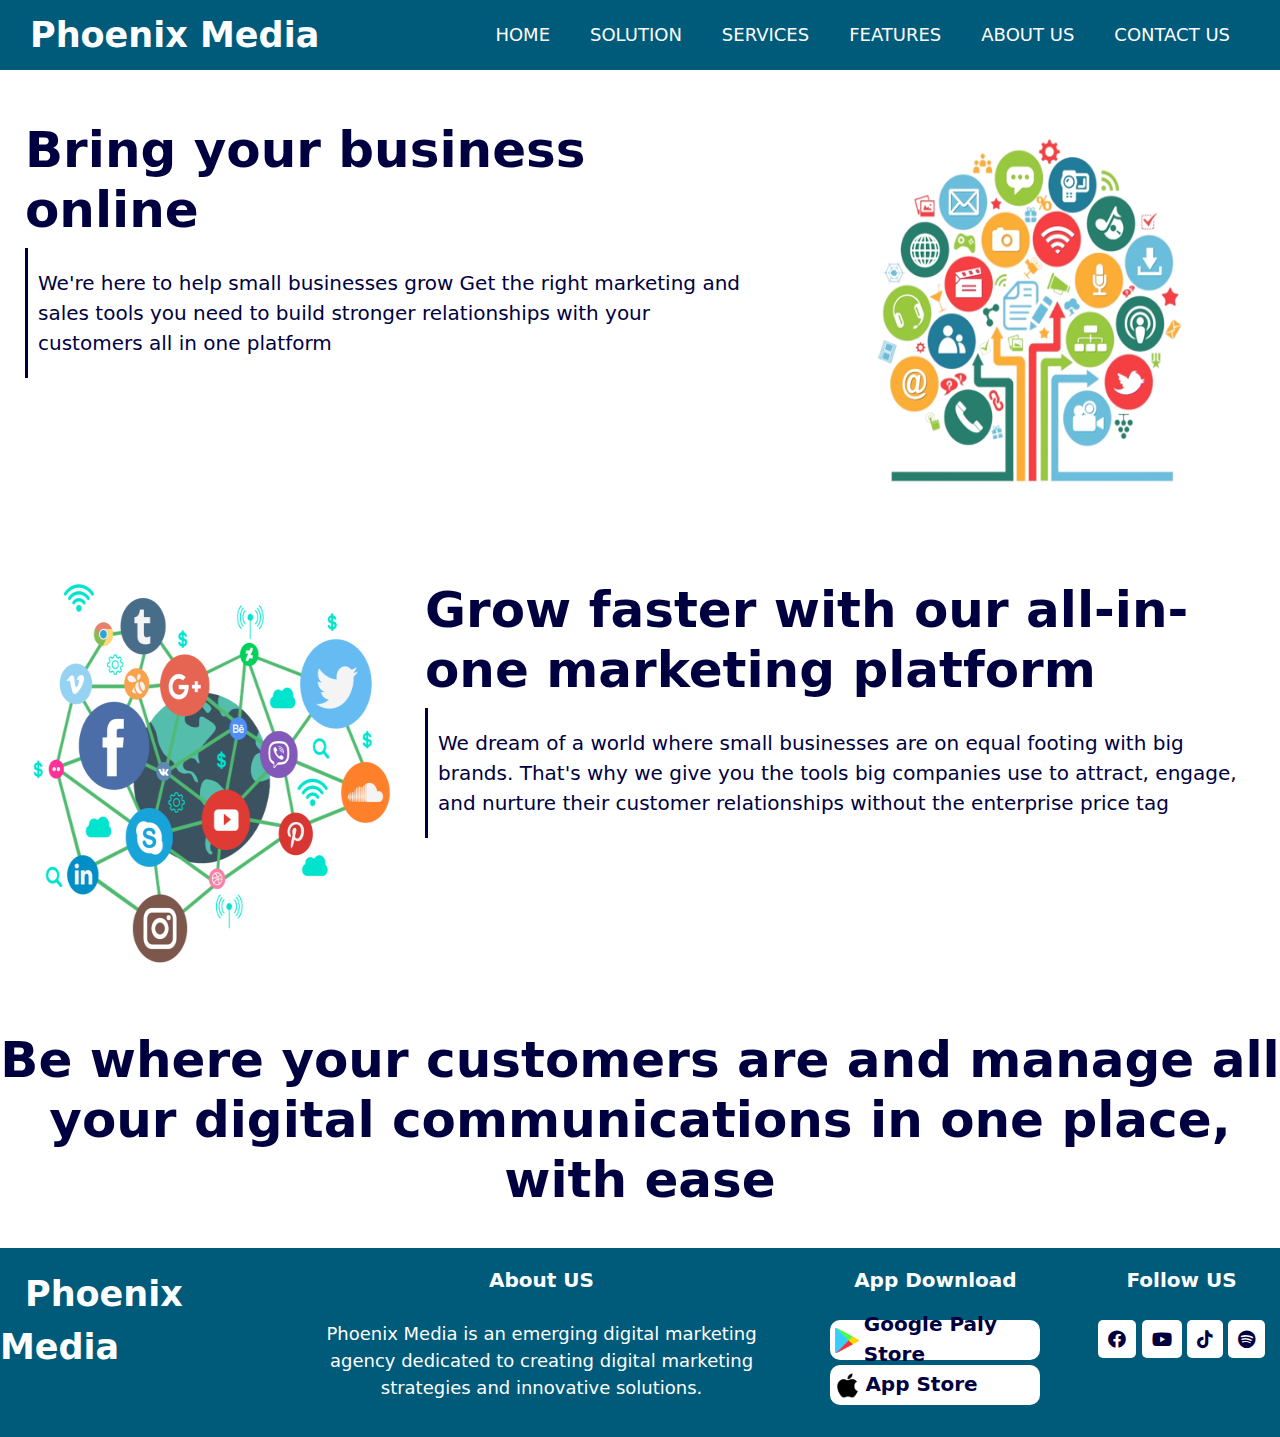
<file: front-end/solution.html>
<!DOCTYPE html>
<html lang="en">
<head>
    <meta charset="UTF-8">
    <meta http-equiv="X-UA-Compatible" content="IE=edge">
    <meta name="viewport" content="width=device-width, initial-scale=1.0">
    <link rel="stylesheet" href="./assets/style.css">
    <link rel="stylesheet" href="./assets/responsive.css">

    <link rel="stylesheet" href="./assets/bootstrap5/css/bootstrap.min.css">
    <script src="https://cdn.jsdelivr.net/npm/@popperjs/core@2.9.2/dist/umd/popper.min.js" integrity="sha384-IQsoLXl5PILFhosVNubq5LC7Qb9DXgDA9i+tQ8Zj3iwWAwPtgFTxbJ8NT4GN1R8p" crossorigin="anonymous"></script>
    <script src="https://cdn.jsdelivr.net/npm/bootstrap@5.0.2/dist/js/bootstrap.min.js" integrity="sha384-cVKIPhGWiC2Al4u+LWgxfKTRIcfu0JTxR+EQDz/bgldoEyl4H0zUF0QKbrJ0EcQF" crossorigin="anonymous"></script>
    
    <link rel="stylesheet" href="./assets/fontawesome/css/all.min.css">

    <script src="./assets/jquery-3.6.0.min.js"></script>
    <title>Solution</title>
</head>
<body>
    <nav>
        <div class="wrapper">
            <div class="logo">
                <a href="index.html">Phoenix Media</a>
            </div>
            <ul class="nav-links">
                <li><a href="index.html">HOME</a></li>
                <li><a href="solution.html">SOLUTION</a></li>
                <li>
                    <a href="#">SERVICES</a>
                    <div class="mega-box">
                        <div class="content">
                            <div class="main">
                                <ul class="mega-links">
                                    <li><a href="detail.html">Web Design</a></li>
                                    <li><a href="detail.html">Mobile App</a></li>
                                    <li><a href="detail.html">Graphic Design</a></li>
                                    <li><a href="detail.html">Video Edit</a></li>
                                </ul>
                            </div>
                            <div class="main">
                                <ul class="mega-links">
                                    <li><a href="detail.html">Digital Marketing</a></li>
                                    <li><a href="detail.html">CRM Software</a></li>
                                    <li><a href="detail.html">Digital PR and Influencer</a></li>
                                    <li><a href="detail.html">Branding and Creative</a></li>
                                </ul>
                            </div>
                            <div class="main">
                                <img src="./assets/images/mega-menu-img/1.jpg" alt="..">
                            </div>
                        </div>
                    </div>
                </li>
                <li><a href="feature.html">FEATURES</a></li>
                <li><a href="about.html">ABOUT US</a></li>
                <li><a href="contact.html">CONTACT US</a></li>
            </ul>
        </div>
    </nav>

    <section>
        <div class="main-solution-1">
            <div class="solution">
                <div class="left">
                    <h6>Bring your business online</h6>
                    <p>We're here to help small businesses grow Get the right marketing and sales tools you need to build stronger relationships with your customers all in one platform</p>
                </div>
                <div class="right">
                    <div class="images">
                        <img src="./assets/images/solution/1.png" alt="">
                    </div>
                </div>
            </div>
        </div>
    </section>


    <section>
        <div class="main-solution-2">
            <div class="solution">
                <div class="left">
                    <div class="images">
                        <img src="./assets/images/solution/2.png" alt="">
                    </div>
                </div>
                <div class="right">
                    <h6>Grow faster with our all-in-one marketing platform</h6>
                    <p>We dream of a world where small businesses are on equal footing with big brands. That's why we give you the tools big companies use to attract, engage, and nurture their customer relationships without the enterprise price tag</p>
                </div>
            </div>
        </div>
    </section>

    <section>
        <div class="main-text">
            <div class="text">
                <h6>Be where your customers are and manage all your digital communications in one place, with ease</h6>
            </div>
        </div>
    </section>

    <footer>
        <div class="main-footer">
            <div class="footer">
                <div class="logo-footer">
                    <a href="#">Phoenix Media</a>
                </div>
                <div class="about-us">
                    <h6>About US</h6>
                    <p>Phoenix Media is an emerging digital marketing agency dedicated to creating digital marketing strategies and innovative solutions.</p>
                </div>
                <div class="app-link">
                    <h6>App Download</h6>
                    <a href="https://play.google.com/store/games">
                        <div class="box-app">
                            <img src="./assets/images/app-link/Google_Play.png" alt="">
                            <p>Google Paly Store</p>
                        </div>
                    </a>
                    <a href="https://www.apple.com/app-store/">
                        <div class="box-app">
                            <img src="./assets/images/app-link/apple-logo.png" alt="">
                            <p>App Store</p>
                        </div>
                    </a>
                </div>
                <div class="social-media">
                    <h6>Follow US </h6>
                    <a href="https://www.facebook.com/"><i class="fab fa-facebook"></i></a>
                    <a href="https://www.youtube.com/"><i class="fab fa-youtube"></i></a>
                    <a href="https://www.tiktok.com/"><i class="fab fa-tiktok"></i></a>
                    <a href="https://www.spotify.com/"><i class="fab fa-spotify"></i></a>
                </div>
            </div>
        </div>
    </footer>
    <script src="./assets/script.js"></script>
</body>
</html>
</file>
<file: front-end/assets/style.css>
*{
    box-sizing: border-box;
    margin: 0;
    padding: 0;
    text-decoration: none !important;
    list-style: none;
}
body{
    height: 100vh;
}
nav{
    width: 100%;
    background-color: #005b7a;
    position: sticky;
    top: 0;
    z-index: 1000;
}
.wrapper{
    position: relative;
    max-width: 1300px;
    margin: auto;
    padding: 0px 30px;
    height: 70px;
    display: flex;
    justify-content: space-between;
    align-items: center;
}
.wrapper .logo a{
    font-size: 35px;
    font-weight: bold;
    color: #fff;
}
.nav-links{
    display: flex;
    margin-top: 15px;
}
.nav-links li a{
    color: #fff;
    font-size: 18px;
    font-weight: 500;
    padding: 9px 20px;
    border-radius: 5px;
    transition: all 0.4s ease;
}
.nav-links li a:hover{
    color: #ff0000;
}
.nav-links li:hover .mega-box{
    opacity: 1;
    visibility: visible;
    top: 54px;
    transition: all 0.7s;
}
.mega-box{
    position: absolute;
    top: 100px;
    right: 0;
    width: 1000px;
    padding: 0px 30px;
    opacity: 0;
    visibility: hidden;
}
.content{
    background-color: #005b7a;
    border-radius: 10px;
    padding: 25px 10px;
    width: 100%;
    display: flex;
    justify-content: space-between;
}
.main{
    text-align: left;
    width: 300px;
    line-height: 45px;
}
.main img{
    display: block;
    width: 100%;
    height: 200px;
    border-radius: 10px;
}
.mega-links{
    border-left: 2px solid #fff;
}


/* banner */
.main-banner{
    width: 100%;
    padding: 20px 0px;
}
.banner{
    max-width: 1300px;
    margin: auto;
    display: flex;
    justify-content: space-between;
    align-items: center;
}
.banner .left,
.banner .right{
    width: 650px;
    height: 450px;
}
.banner .left h1{
    color: #000040;
    font-size: 70px;
    font-weight: bold;
    padding: 0px 25px;
}
.banner .left p{
    font-size: 20px;
    color: #000040;
    font-weight: 500;
    padding: 0px 25px;
}
.banner .right .carousel-inner{
    border-radius: 50px 0px 50px 0px;
}
.banner .right .carousel-item{
    width: 100%;
    height: 450px;
    border-radius: 50px 0px 50px 0px;
}
.banner .right .carousel-item img{
    width: 100%;
    height: 100%;
    border-radius: 50px 0px 50px 0px;
}

/* content-1 */
.main-content-1{
    width: 100%;
    padding: 20px 0px;
}
.content-1{
    max-width: 1300px;
    margin: auto;
    display: flex;
    justify-content: space-between;
    align-items: center;
    background-color: #005b7a;
    border-radius: 10px;
}
.content-1 .box{
    width: 430px;
    padding: 50px;
    color: #fff;
}
.content-1 .box h6{
    border-left: 3px solid #fff;
    font-size: 25px;
    font-weight: bold;
    padding: 5px;
}
.content-1 .box p{
    font-size: 18px;
    font-weight: 500;
    padding: 10px 0px;
}

/* content-2 */
.main-content-2{
    width: 100%;
    padding: 20px 0px;
}
.content-2{
    max-width: 1300px;
    margin: auto;
    display: flex;
}
.content-2 .left{
    width: 400px;
    height: 400px;
}
.content-2 .left .images{
    width: 400px;
    height: 400px;
    margin: auto;
    border-radius: 50px 0px 50px 0px;
}
.content-2 .left .images img{
    width: 100%;
    height: 100%;
    border-radius: 50px 0px 50px 0px;
}
.content-2 .right{
    width: 900px;
    height: 400px;
    padding: 0px 30px;
}
.content-2 .right h6{
    font-size: 40px;
    color: #000040;
    font-weight: bold;
}
.content-2 .right p{
    font-size: 18px;
    color: #000040;
    font-weight: 500;
    padding: 10px 0px;
}

/* content-3 */
.main-content-3{
    width: 100%;
    padding: 20px 0px;
}
.content-3{
    max-width: 1300px;
    margin: auto;
    background-color: #005b7a;
    border-radius: 10px;
    display: flex;
    justify-content: space-between;
    align-items: center;
    padding: 30px;
}
.content-3 .left{
    width: 900px;
    height: 400px;
    padding: 0px 30px;
}
.content-3 .left h6{
    font-size: 40px;
    color: #fff;
    font-weight: bold;
}
.content-3 .left p{
    font-size: 20px;
    color: #fff;
    font-weight: 500;
    padding: 20px 0px;
}
.content-3 .right .images{
    width: 400px;
    height: 400px;
    border-radius: 50px 0px 50px 0px;
}
.content-3 .right .images img{
    width: 100%;
    height: 100%;
    border-radius: 50px 0px 50px 0px;
}

/* footer */
.main-footer{
    width: 100%;
    background-color: #005b7a;
    padding: 20px 0px;
    margin-top: 10px;
}
.footer{
    max-width: 1300px;
    margin: auto;
    display: flex;
}
.footer .logo-footer{
    width: 300px;
}
.footer .logo-footer a{
    font-size: 35px;
    font-weight: bold;
    color: #fff;
    padding: 0px 25px;
}
.footer .about-us{
    width: 500px;
}
.footer .about-us h6,
.footer .app-link h6,
.footer .social-media h6{
    font-size: 20px;
    font-weight: bold;
    text-align: center;
    color: #fff;
    padding-bottom: 20px;
}
.footer .about-us p{
    color: #fff;
    font-size: 18px;
    font-weight: 530;
    text-align: center;
}
.footer .app-link{
    width: 300px;
}
.footer .app-link .box-app{
    width: 210px;
    height: 40px;
    margin: 5px auto;
    background-color: #fff;
    display: flex;
    align-items: center;
    border-radius: 10px;
}
.footer .app-link .box-app img{
    width: 35px;
    height: 35px;
    padding: 5px;
}
.footer .app-link .box-app p{
    font-size: 20px;
    color: #000040;
    padding-top: 13px;
    font-weight: bold;
}
.footer .social-media{
    width: 200px;
    text-align: center;
}
.footer .social-media i{
    text-align: center;
    font-size: 18px;
    background-color: #fff;
    padding: 10px;
    border-radius: 5px;
    color: #000040;
}
.footer .social-media i:hover{
    background-color: #3a3a8b62;
    color: #fff;
}


/* page solution */
.main-solution-1{
    width: 100%;
    padding: 20px 0px;
    margin: 20px 0px;
}
.main-solution-1 .solution{
    max-width: 1300px;
    margin: auto;
    display: flex;
    align-items: center;
}
.main-solution-1 .solution .left{
    width: 800px;
    height: 400px;
    padding: 10px 25px;
}
.main-solution-1 .solution .left h6{
    font-size: 50px;
    font-weight: bold;
    color: #000040;
}
.main-solution-1 .solution .left p{
    padding: 20px 10px;
    color: #000040;
    font-size: 20px;
    border-left: 3px solid #000040;
}
.main-solution-1 .solution .right{
    width: 500px;
    height: 400px;
}
.main-solution-1 .solution .right .images{
    width: 500px;
    height: 400px;
    border-radius: 50px 0px 50px 0px;
}
.main-solution-1 .solution .right .images img{
    width: 100%;
    height: 100%;
    border-radius: 50px 0px 50px 0px;
}

.main-solution-2{
    width: 100%;
    padding: 20px 0px;
}
.main-solution-2 .solution{
    max-width: 1300px;
    margin: auto;
    display: flex;
    align-items: center;
}
.main-solution-2 .solution .right{
    width: 900px;
    height: 400px;
    padding: 10px 25px;
}
.main-solution-2 .solution .right h6{
    font-size: 50px;
    font-weight: bold;
    color: #000040;
}
.main-solution-2 .solution .right p{
    padding: 20px 10px;
    color: #000040;
    font-size: 20px;
    border-left: 3px solid #000040;
}
.main-solution-2 .solution .left{
    width: 400px;
    height: 400px;
}
.main-solution-2 .solution .left .images{
    width: 400px;
    height: 400px;
    border-radius: 50px 0px 50px 0px;
}
.main-solution-2 .solution .left .images img{
    width: 100%;
    height: 100%;
    border-radius: 50px 0px 50px 0px;
}
.main-text{
    width: 100%;
    padding: 20px 0px;
    margin-top: 20px;
}
.main-text .text{
    max-width: 1300px;
    margin: auto;
    text-align: center;
}
.main-text .text h6{
    font-size: 50px;
    color: #000040;
    font-weight: 600;
}


/* page feature */
.main-feature-1{
    width: 100%;
    padding: 20px 0px;
    margin: 20px 0px;
}
.main-feature-1 .feature{
    max-width: 1300px;
    margin: auto;
    display: flex;
    align-items: center;
}
.main-feature-1 .feature .left{
    width: 900px;
    height: 400px;
    padding: 10px 25px;
}
.main-feature-1 .feature .left h6{
    font-size: 50px;
    font-weight: bold;
    color: #000040;
}
.main-feature-1 .feature .left p{
    padding: 20px 10px;
    color: #000040;
    font-size: 20px;
    border-left: 3px solid #000040;
}
.main-feature-1 .feature .right{
    width: 400px;
    height: 400px;
}
.main-feature-1 .feature .right .images{
    width: 400px;
    height: 400px;
    border-radius: 50px 0px 50px 0px;
}
.main-feature-1 .feature .right .images img{
    width: 100%;
    height: 100%;
    border-radius: 50px 0px 50px 0px;
}

.main-feature-2{
    width: 100%;
    padding: 20px 0px;
}
.main-feature-2 .feature{
    max-width: 1300px;
    margin: auto;
    display: flex;
    align-items: center;
}
.main-feature-2 .feature .right{
    width: 900px;
    height: 400px;
    padding: 0px 25px;
}
.main-feature-2 .feature .right h1{
    font-size: 50px;
    font-weight: 500;
    color: #000040;
    padding-bottom: 10px;
}
.main-feature-2 .feature .right .right-box{
    display: flex;
    width: 900px;
    padding: 10px;
    border-radius: 50px 0px 50px 0px;
    color: #000040;
}
.main-feature-2 .feature .right .right-box .box{
    width: 300px;
}
.main-feature-2 .feature .right .right-box .box h6{
    font-size: 20px;
    padding-bottom: 10px;
    font-weight: 500;
}
.main-feature-2 .feature .right .right-box .box p{
    font-size: 18px;
    padding: 10px 10px 10px 0px;
}
.main-feature-2 .feature .left{
    width: 400px;
    height: 400px;
}
.main-feature-2 .feature .left .images{
    width: 400px;
    height: 400px;
    border-radius: 50px 0px 50px 0px;
}
.main-feature-2 .feature .left .images img{
    width: 100%;
    height: 100%;
    border-radius: 50px 0px 50px 0px;
}

.main-feature-3{
    width: 100%;
    padding: 0px;
    margin-top: 100px;
}
.main-feature-3 .feature{
    max-width: 1300px;
    margin: auto;
    display: flex;
}
.main-feature-3 .feature .right{
    width: 900px;
    padding: 0px 25px;
}
.main-feature-3 .feature .right h1{
    font-size: 50px;
    font-weight: 500;
    color: #000040;
    padding-bottom: 10px;
}
.main-feature-3 .feature .right .right-box{
    display: flex;
    width: 900px;
    padding: 10px;
    border-radius: 50px 0px 50px 0px;
    color: #000040;
}
.main-feature-3 .feature .right .right-box .box{
    display: block;
    width: 300px;
}
.main-feature-3 .feature .right .right-box .box h6{
    font-size: 24px;
    padding-bottom: 10px;
    font-weight: 500;
}
.main-feature-3 .feature .right .right-box .box p{
    font-size: 18px;
    padding: 10px 10px 10px 0px;
}
.main-feature-3 .feature .left{
    width: 400px;
    height: 300px;
}
.main-feature-3 .feature .left .images{
    width: 400px;
    height: 300px;
    border-radius: 50px 0px 50px 0px;
}
.main-feature-3 .feature .left .images img{
    width: 100%;
    height: 100%;
    border-radius: 50px 0px 50px 0px;
}

/* page detail */
.main-detail{
    width: 100%;
    padding: 20px 0px;
}
.main-detail .detail{
    max-width: 1300px;
    margin: auto;
    display: flex;
    align-items: center;
}
.main-detail .detail .right{
    width: 800px;
    height: 400px;
    padding: 10px 25px;
}
.main-detail .detail .right h6{
    font-size: 50px;
    font-weight: bold;
    color: #000040;
}
.main-detail .detail .right p{
    padding: 20px 10px;
    color: #000040;
    font-size: 20px;
    border-left: 3px solid #000040;
}
.main-detail .detail .left{
    width: 500px;
    height: 400px;
}
.main-detail .detail .left .images{
    width: 500px;
    height: 400px;
    border-radius: 50px 0px 50px 0px;
}
.main-detail .detail .left .images img{
    width: 100%;
    height: 100%;
    border-radius: 50px 0px 50px 0px;
}

/* page contact */
.main-contact{
    width: 100%;
    padding: 20px 0px;
}
.contact{
    max-width: 1300px;
    margin: auto;
    display: flex;
}
.title-contact{
    max-width: 1300px;
    margin: auto;
    font-size: 35px;
    color: #000040;
    font-weight: 700;
    text-align: center;
    padding: 20px 0px;
}
.contact .left,
.contact .right{
    width: 650px;
    padding: 10px 25px;
    margin: 0px 10px;
}
.contact .left{
    background-color: #005b7a;
    border-radius: 10px;
}
.contact .left label{
    font-size: 20px;
    color: #fff;
    padding: 10px 0px;
}
.contact .left input,
.contact .left textarea{
    width: 100%;
    padding: 5px;
    border-radius: 5px;
    border: none;
    outline: none;
}
.contact .left button{
    border-radius: 5px;
    padding: 8px;
    border: none;
    outline: none;
    width: 150px;
    color: #000040;
}
.contact .left button:hover{
    background-color: #008040;
    color: #fff;
}
.contact .right{
    border: 1px solid #000040;
    border-radius: 10px;
}
.contact .right .title{
    text-align: center;
    width: 100%;
    font-size: 30px;
    color: #000040;
    font-weight: 700;
    padding-bottom: 20px;
}
.contact .right p{
    font-size: 18px;
    font-weight: 600;
}


/* page about us */
.main-about{
    width: 100%;
    padding: 20px 0px;
}
.about{
    max-width: 1300px;
    margin: auto;
    display: flex;
    justify-content: space-between;
}
.about .left{
    width: 300px;
    padding: 10px 20px;
}
.about .left .images{
    padding: 10px;
    width: 300px;
    height: 400px;
    margin: auto;
    border-radius: 10px;
    position: relative;
}
.about .left .images img{
    width: 100%;
    height: 100%;
    border-radius: 10px;
}
.logo-about{
    position: absolute;
    top: 20%;
    left: 0;
    width: 100%;
    text-align: center;
}
.logo-about img{
    width: 150px !important;
    height: 150px !important;
}
.logo-about p{
    font-size: 28px;
    font-weight: bold;
    color: #000040;
}
.about .right{
    width: 1000px;
    padding: 20px;
}
.about .right .des{
    width: 100%;
}
.about .right .des p{
    font-size: 20px;
    color: #000040;
    font-weight: 500;
}

/* mobile menu */
.main-mobile-menu,
.sidenav{
    display: none;
}
</file>
<file: front-end/assets/responsive.css>
@media (min-width: 768px) and (max-width: 1024px){
    .main-mobile-menu,
    .sidenav{
        display: none;
    }

    /* navigation */
    .wrapper{
        position: relative;
        width: 100%;
        padding: 0px 10px;
        height: 50px;
        display: flex;
        justify-content: space-between;
        align-items: center;
    }
    .wrapper .logo a{
        font-size: 22px;
        font-weight: bold;
        color: #fff;
    }
    .nav-links{
        display: flex;
        margin-top: 15px;
    }
    .nav-links li a{
        color: #fff;
        font-size: 16px;
        font-weight: 500;
        padding: 9px 10px;
        border-radius: 5px;
        transition: all 0.4s ease;
    }
    .nav-links li a:hover{
        color: #ff0000;
    }
    .nav-links li:hover .mega-box{
        opacity: 1;
        visibility: visible;
        top: 54px;
        transition: all 0.7s;
    }
    .mega-box{
        position: absolute;
        top: 100px;
        right: 0;
        width: 100%;
        padding: 0px 10px;
        opacity: 0;
        visibility: hidden;
    }
    .content{
        background-color: #005b7a;
        border-radius: 10px;
        padding: 25px 10px;
        width: 100%;
        display: flex;
        justify-content: space-between;
    }
    .main{
        text-align: left;
        width: 300px;
        line-height: 45px;
    }
    .main img{
        display: block;
        width: 100%;
        height: 200px;
        border-radius: 10px;
    }
    .mega-links{
        border-left: 2px solid #fff;
    }


    /* banner */
    .main-banner{
        width: 100%;
        padding: 10px 0px;
    }
    .banner{
        width: 100%;
        margin: auto;
        display: flex;
        justify-content: space-between;
    }
    .banner .left,
    .banner .right{
        width: 650px;
        height: 320px;
    }
    .banner .left h1{
        color: #000040;
        font-size: 45px;
        font-weight: bold;
        padding: 0px 25px;
    }
    .banner .left p{
        font-size: 17px;
        color: #000040;
        font-weight: 500;
        padding: 0px 25px;
    }
    .banner .right .carousel-inner{
        border-radius: 50px 0px 50px 0px;
    }
    .banner .right .carousel-item{
        width: 100%;
        height: 320px;
        border-radius: 50px 0px 50px 0px;
    }
    .banner .right .carousel-item img{
        width: 100%;
        height: 100%;
        border-radius: 50px 0px 50px 0px;
    }

    /* content-1 */
    .main-content-1{
        width: 100%;
        padding: 20px 0px;
    }
    .content-1{
        width: 100%;
        margin: auto;
        display: flex;
        justify-content: space-between;
        align-items: center;
        background-color: #005b7a;
        border-radius: 10px;
    }
    .content-1 .box{
        width: 430px;
        padding: 10px;
        color: #fff;
    }
    .content-1 .box h6{
        border-left: 3px solid #fff;
        font-size: 18px;
        font-weight: bold;
        padding: 5px;
    }
    .content-1 .box p{
        font-size: 17px;
        padding: 10px 0px;
    }

    /* content-2 */
    .main-content-2{
        width: 100%;
        padding: 20px 0px;
    }
    .content-2{
        width: 100%;
        display: flex;
    }
    .content-2 .left{
        width: 50%;
        height: 400px;
    }
    .content-2 .left .images{
        width: 100%;
        height: 400px;
        margin: auto;
        border-radius: 50px 0px 50px 0px;
    }
    .content-2 .left .images img{
        width: 100%;
        height: 100%;
        border-radius: 50px 0px 50px 0px;
    }
    .content-2 .right{
        width: 50%;
        height: 400px;
        padding: 0px 10px;
    }
    .content-2 .right h6{
        font-size: 40px;
        color: #000040;
        font-weight: bold;
    }
    .content-2 .right p{
        font-size: 16px;
        color: #000040;
        padding: 10px 0px;
    }

    /* content-3 */
    .main-content-3{
        width: 100%;
        padding: 20px 0px;
    }
    .content-3{
        width: 100%;
        background-color: #005b7a;
        border-radius: 10px;
        display: flex;
        justify-content: space-between;
        align-items: center;
        padding: 10px;
    }
    .content-3 .left{
        width: 50%;
        height: 400px;
        padding: 0px 10px;
    }
    .content-3 .left h6{
        font-size: 40px;
        color: #fff;
        font-weight: bold;
    }
    .content-3 .left p{
        font-size: 20px;
        color: #fff;
        font-weight: 500;
        padding: 20px 0px;
    }
    .content-3 .right{
        width: 50%;
    }
    .content-3 .right .images{
        width: 100%;
        height: 400px;
        border-radius: 50px 0px 50px 0px;
    }
    .content-3 .right .images img{
        width: 100%;
        height: 100%;
        border-radius: 50px 0px 50px 0px;
    }

    /* footer */
    .main-footer{
        width: 100%;
        background-color: #005b7a;
        padding: 20px 0px;
        margin-top: 10px;
    }
    .footer{
        width: 100%;
        display: flex;
    }
    .footer .logo-footer{
        width: 250px;
    }
    .footer .logo-footer a{
        font-size: 22px;
        font-weight: bold;
        color: #fff;
        padding: 0px 5px;
    }
    .footer .about-us{
        width: 400px;
    }
    .footer .about-us h6,
    .footer .app-link h6,
    .footer .social-media h6{
        font-size: 20px;
        font-weight: bold;
        text-align: center;
        color: #fff;
        padding-bottom: 20px;
    }
    .footer .about-us p{
        color: #fff;
        font-size: 16px;
        font-weight: 530;
        text-align: center;
    }
    .footer .app-link{
        width: 300px;
    }
    .footer .app-link .box-app{
        width: 170px;
        height: 40px;
        margin: 5px auto;
        background-color: #fff;
        display: flex;
        align-items: center;
        border-radius: 10px;
    }
    .footer .app-link .box-app img{
        width: 35px;
        height: 35px;
        padding: 5px;
    }
    .footer .app-link .box-app p{
        font-size: 16px;
        color: #000040;
        padding-top: 13px;
        font-weight: bold;
    }
    .footer .social-media{
        width: 200px;
        text-align: center;
    }
    .footer .social-media i{
        text-align: center;
        font-size: 16px;
        background-color: #fff;
        padding: 5px;
        border-radius: 5px;
        color: #000040;
    }
}
@media (min-width: 481px) and (max-width: 767px){
    nav{
        display: none;
    }
    .main-mobile-menu{
        display: block;
        width: 100%;
        background-color: #005b7a;
        padding: 10px;
        position: sticky;
        top: 0;
        left: 0;
        z-index: 99;
    }
    .nav{
        width: 100%;
        display: flex;
        justify-content: space-between;
        align-items: center;
    }
    .nav a{
        font-size: 25px;
        color: #fff;
        font-weight: bold;
    }
    .nav i{
        font-size: 20px;
        color: #fff;
        font-weight: bold;
    }
    /* Fixed sidenav, full height */
    .sidenav{
        position: fixed;
        width: 280px;
        height: 100%;
        z-index: 100;
        top: 0;
        left: 0;
        background-color: #005b7a;
        overflow-x: hidden;
        padding-top: 5px;
        display: none;
    }
    .sidenav h6{
        font-size: 25px;
        padding: 6px 8px 6px 16px;
        font-weight: bold;
        color: #fff;
    }
  
  /* Style the sidenav links and the dropdown button */
    .sidenav a, .dropdown-btn {
        padding: 6px 8px 6px 16px;
        text-decoration: none;
        font-size: 18px;
        color: #fff;
        display: block;
        border: none;
        background: none;
        width: 100%;
        text-align: left;
        cursor: pointer;
        outline: none;
    }
  
  /* On mouse-over */
    .sidenav a:hover, .dropdown-btn:hover {
        color: #f1f1f1;
    }
  
  /* Dropdown container (hidden by default). Optional: add a lighter background color and some left padding to change the design of the dropdown content */
    .dropdown-container {
        display: none;
        background-color: #005b7a;
        padding-left: 8px;
        font-size: 18px;
    }
  
  /* Optional: Style the caret down icon */
    .fa-caret-down {
        padding-left: 10px;
    }


    /* banner */
    .main-banner{
        width: 100%;
        padding: 0px;
    }
    .banner{
        width: 100%;
        display: block;
    }
    .banner .left{
        width: 100%;
        height: 200px;
    }
    .banner .right{
        width: 100%;
        height: 370px;
        padding: 5px;
    }
    .banner .left h1{
        color: #000040;
        font-size: 35px;
        font-weight: bold;
        padding: 0px 5px;
    }
    .banner .left p{
        font-size: 16px;
        color: #000040;
        font-weight: 500;
        padding: 0px 5px;
    }
    .banner .right .carousel-item{
        width: 100%;
        height: 350px;
        border-radius: 50px 0px 50px 0px;
        background-color: rgb(207, 207, 207);
        box-shadow: rgba(60, 64, 67, 0.3) 0px 1px 2px 0px, rgba(60, 64, 67, 0.15) 0px 1px 3px 1px;
        padding: 5px;
    }

    /* content-1 */
    .main-content-1{
        width: 100%;
        padding: 20px 0px;
    }
    .content-1{
        width: 100%;
        display: block;
        border-radius: 10px;
        background-color: #005b7a;
    }
    .content-1 .box{
        width: 100%;
        padding: 10px;
        color: #fff;
    }
    .content-1 .box h6{
        border-left: 3px solid #fff;
        font-size: 20px;
        font-weight: bold;
        padding: 5px;
    }
    .content-1 .box p{
        font-size: 18px;
        font-weight: 500;
        padding: 10px 0px;
    }

    /* content-2 */
    .content-2{
        width: 100%;
        display: block;
        height: 900px;
        padding: 5px;
    }
    .content-2 .left{
        width: 100%;
        height: 330px;
        background-color: rgb(207, 207, 207);
        box-shadow: rgba(60, 64, 67, 0.3) 0px 1px 2px 0px, rgba(60, 64, 67, 0.15) 0px 1px 3px 1px;
        border-radius: 50px 0px 50px 0px;
    }
    .content-2 .left .images{
        width: 100%;
        height: 330px;
        border-radius: 50px 0px 50px 0px;
        padding: 5px;
    }
    .content-2 .left .images img{
        width: 100%;
        height: 100%;
        border-radius: 50px 0px 50px 0px;
    }
    .content-2 .right{
        width: 100%;
        padding: 0px;
    }
    .content-2 .right h6{
        font-size: 30px;
        color: #000040;
        font-weight: bold;
    }
    .content-2 .right p{
        font-size: 18px;
        color: #000040;
        font-weight: 500;
        padding: 10px 0px;
    }

    /* content-3 */
    .content-3{
        width: 100%;
        background-color: #005b7a;
        border-radius: 10px;
        display: block;
        padding: 5px;
    }
    .content-3 .left{
        width: 100%;
        height: 150px;
        padding: 0px 5px;
    }
    .content-3 .left h6{
        font-size: 20px;
        color: #fff;
        font-weight: bold;
    }
    .content-3 .left p{
        font-size: 16px;
        color: #fff;
        font-weight: 500;
        padding: 10px 0px;
    }
    .content-3 .right .images{
        width: 100%;
        height: 300px;
        padding: 5px;
        border-radius: 50px 0px 50px 0px;
    }

    /* footer */
    .footer{
        max-width: 100%;
        display: block;
    }
    .footer .logo-footer{
        width: 100%;
        text-align: center;
    }
    .footer .logo-footer a{
        font-size: 30px;
        font-weight: bold;
        color: #fff;
        padding: 5px;
    }
    .footer .about-us{
        width: 100%;
        margin-top: 20px;
    }
    .footer .about-us h6,
    .footer .app-link h6,
    .footer .social-media h6{
        font-size: 20px;
        font-weight: bold;
        text-align: center;
        color: #fff;
        padding-bottom: 20px;
    }
    .footer .about-us p{
        color: #fff;
        font-size: 16px;
        text-align: center;
    }
    .footer .app-link{
        width: 100%;
        margin-top: 20px;
    }
    .footer .app-link .box-app{
        width: 200px;
        height: 40px;
        margin: 5px auto;
        background-color: #fff;
        display: flex;
        align-items: center;
        border-radius: 10px;
    }
    .footer .app-link .box-app img{
        width: 35px;
        height: 35px;
        padding: 5px;
    }
    .footer .app-link .box-app p{
        font-size: 20px;
        color: #000040;
        padding-top: 13px;
        font-weight: bold;
    }
    .footer .social-media{
        width: 100%;
        text-align: center;
        margin-top: 20px;
    }
    .footer .social-media i{
        text-align: center;
        font-size: 18px;
        background-color: #fff;
        padding: 10px;
        border-radius: 5px;
        color: #000040;
    }
}
@media (min-width: 320px) and (max-width: 480px){
    nav{
        display: none;
    }
    .main-mobile-menu{
        display: block;
        width: 100%;
        background-color: #005b7a;
        padding: 10px;
        position: sticky;
        top: 0;
        left: 0;
        z-index: 99;
    }
    .nav{
        width: 100%;
        display: flex;
        justify-content: space-between;
        align-items: center;
    }
    .nav a{
        font-size: 25px;
        color: #fff;
        font-weight: bold;
    }
    .nav i{
        font-size: 20px;
        color: #fff;
        font-weight: bold;
    }
    /* Fixed sidenav, full height */
    .sidenav{
        position: fixed;
        width: 280px;
        height: 100%;
        z-index: 100;
        top: 0;
        left: 0;
        background-color: #005b7a;
        overflow-x: hidden;
        padding-top: 5px;
        display: none;
    }
    .sidenav h6{
        font-size: 25px;
        padding: 6px 8px 6px 16px;
        font-weight: bold;
        color: #fff;
    }
  
  /* Style the sidenav links and the dropdown button */
    .sidenav a, .dropdown-btn {
        padding: 6px 8px 6px 16px;
        text-decoration: none;
        font-size: 18px;
        color: #fff;
        display: block;
        border: none;
        background: none;
        width: 100%;
        text-align: left;
        cursor: pointer;
        outline: none;
    }
  
  /* On mouse-over */
    .sidenav a:hover, .dropdown-btn:hover {
        color: #f1f1f1;
    }
  
  /* Dropdown container (hidden by default). Optional: add a lighter background color and some left padding to change the design of the dropdown content */
    .dropdown-container {
        display: none;
        background-color: #005b7a;
        padding-left: 8px;
        font-size: 18px;
    }
  
  /* Optional: Style the caret down icon */
    .fa-caret-down {
        padding-left: 10px;
    }


    /* banner */
    .main-banner{
        width: 100%;
        padding: 0px;
    }
    .banner{
        width: 100%;
        display: block;
    }
    .banner .left,
    .banner .right{
        width: 100%;
        height: 260px;
        padding: 5px;
    }
    .banner .left h1{
        color: #000040;
        font-size: 35px;
        font-weight: bold;
        padding: 0px 5px;
    }
    .banner .left p{
        font-size: 16px;
        color: #000040;
        font-weight: 500;
        padding: 0px 5px;
    }
    .banner .right .carousel-item{
        width: 100%;
        height: 250px;
        border-radius: 50px 0px 50px 0px;
        background-color: rgb(207, 207, 207);
        box-shadow: rgba(60, 64, 67, 0.3) 0px 1px 2px 0px, rgba(60, 64, 67, 0.15) 0px 1px 3px 1px;
        padding: 5px;
    }

    /* content-1 */
    .main-content-1{
        width: 100%;
        padding: 20px 0px;
    }
    .content-1{
        width: 100%;
        display: block;
        border-radius: 10px;
        background-color: #005b7a;
    }
    .content-1 .box{
        width: 100%;
        padding: 10px;
        color: #fff;
    }
    .content-1 .box h6{
        border-left: 3px solid #fff;
        font-size: 20px;
        font-weight: bold;
        padding: 5px;
    }
    .content-1 .box p{
        font-size: 18px;
        font-weight: 500;
        padding: 10px 0px;
    }

    /* content-2 */
    .content-2{
        width: 100%;
        display: block;
        height: 900px;
        padding: 5px;
    }
    .content-2 .left{
        width: 100%;
        height: 330px;
        background-color: rgb(207, 207, 207);
        box-shadow: rgba(60, 64, 67, 0.3) 0px 1px 2px 0px, rgba(60, 64, 67, 0.15) 0px 1px 3px 1px;
        border-radius: 50px 0px 50px 0px;
    }
    .content-2 .left .images{
        width: 100%;
        height: 330px;
        border-radius: 50px 0px 50px 0px;
        padding: 5px;
    }
    .content-2 .left .images img{
        width: 100%;
        height: 100%;
        border-radius: 50px 0px 50px 0px;
    }
    .content-2 .right{
        width: 100%;
        padding: 0px;
    }
    .content-2 .right h6{
        font-size: 30px;
        color: #000040;
        font-weight: bold;
    }
    .content-2 .right p{
        font-size: 18px;
        color: #000040;
        font-weight: 500;
        padding: 10px 0px;
    }

    /* content-3 */
    .content-3{
        width: 100%;
        background-color: #005b7a;
        border-radius: 10px;
        display: block;
        padding: 5px;
    }
    .content-3 .left{
        width: 100%;
        height: 150px;
        padding: 0px 5px;
    }
    .content-3 .left h6{
        font-size: 20px;
        color: #fff;
        font-weight: bold;
    }
    .content-3 .left p{
        font-size: 16px;
        color: #fff;
        font-weight: 500;
        padding: 10px 0px;
    }
    .content-3 .right .images{
        width: 100%;
        height: 300px;
        padding: 5px;
        border-radius: 50px 0px 50px 0px;
    }

    /* footer */
    .footer{
        max-width: 100%;
        display: block;
    }
    .footer .logo-footer{
        width: 100%;
        text-align: center;
    }
    .footer .logo-footer a{
        font-size: 30px;
        font-weight: bold;
        color: #fff;
        padding: 5px;
    }
    .footer .about-us{
        width: 100%;
        margin-top: 20px;
    }
    .footer .about-us h6,
    .footer .app-link h6,
    .footer .social-media h6{
        font-size: 20px;
        font-weight: bold;
        text-align: center;
        color: #fff;
        padding-bottom: 20px;
    }
    .footer .about-us p{
        color: #fff;
        font-size: 16px;
        text-align: center;
    }
    .footer .app-link{
        width: 100%;
        margin-top: 20px;
    }
    .footer .app-link .box-app{
        width: 200px;
        height: 40px;
        margin: 5px auto;
        background-color: #fff;
        display: flex;
        align-items: center;
        border-radius: 10px;
    }
    .footer .app-link .box-app img{
        width: 35px;
        height: 35px;
        padding: 5px;
    }
    .footer .app-link .box-app p{
        font-size: 20px;
        color: #000040;
        padding-top: 13px;
        font-weight: bold;
    }
    .footer .social-media{
        width: 100%;
        text-align: center;
        margin-top: 20px;
    }
    .footer .social-media i{
        text-align: center;
        font-size: 18px;
        background-color: #fff;
        padding: 10px;
        border-radius: 5px;
        color: #000040;
    }
}
</file>
